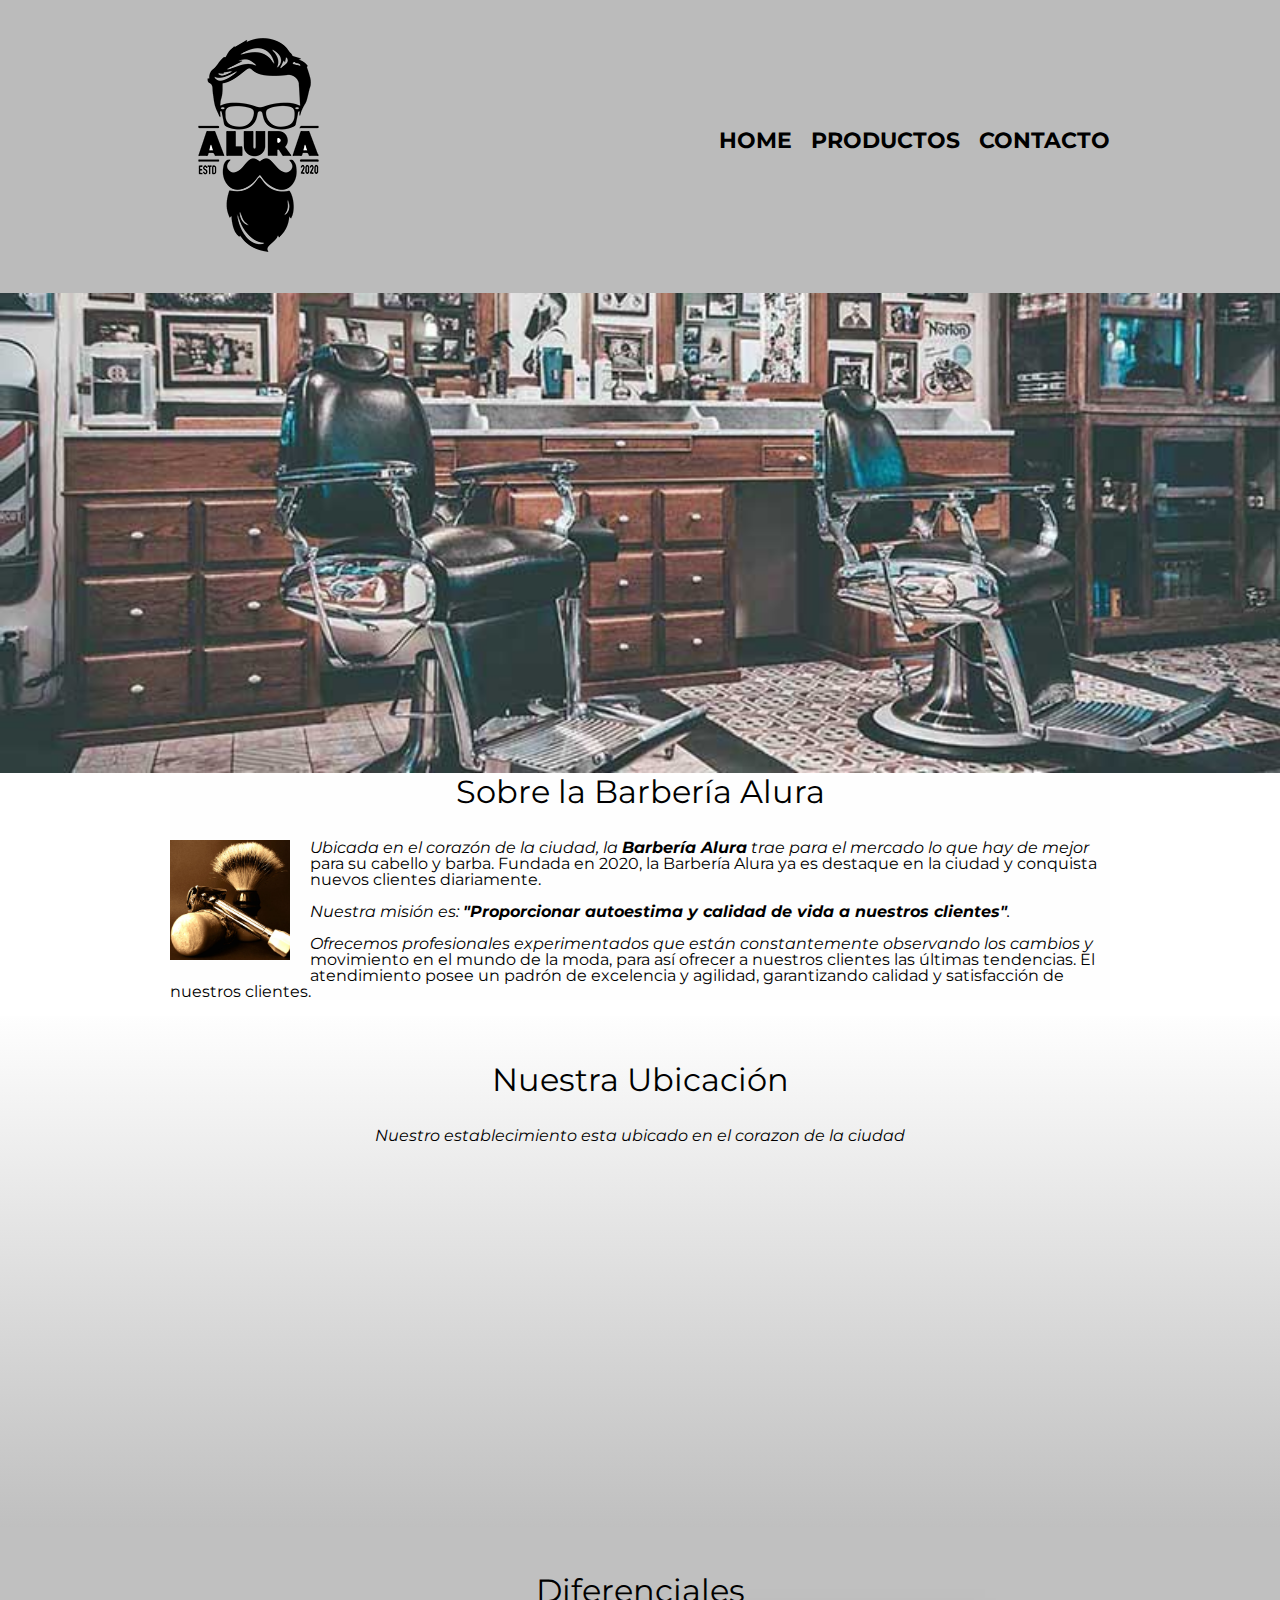
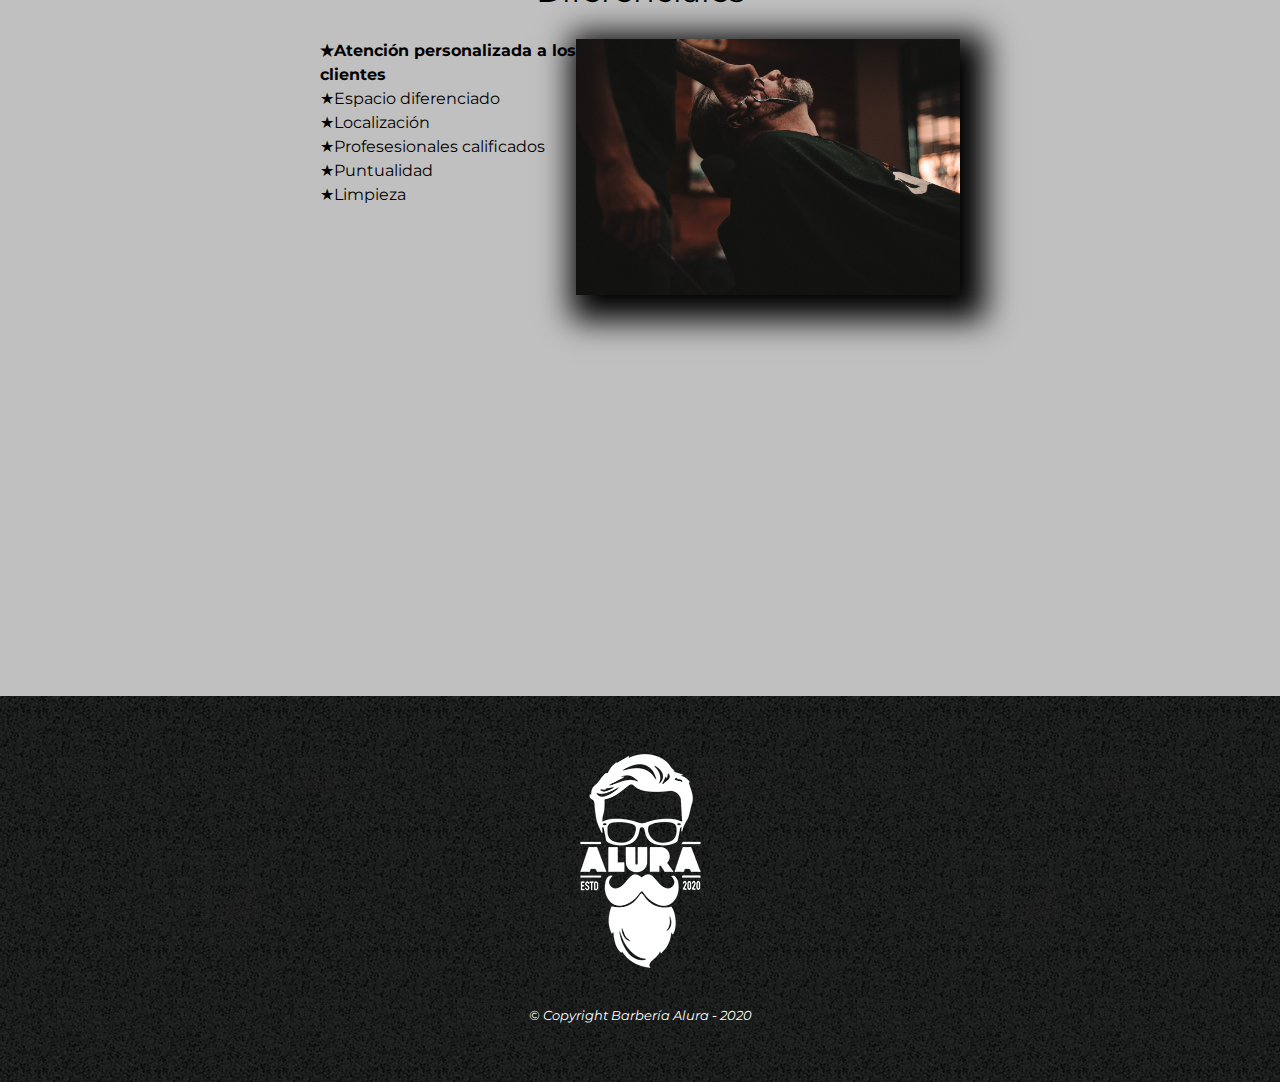
<file: index.html>
<!DOCTYPE html>

<html lang="es">
    
    <head>

        <meta charset="UTF-8"> 
        <meta name="viewport" content="width-device-width">
        <title>Barbería Alura</title>
        <link rel="stylesheet" href="reset.css">
        <link rel="stylesheet" href="style.css">
        <link rel="preconnect" href="https://fonts.googleapis.com">
        <link rel="preconnect" href="https://fonts.gstatic.com" crossorigin>
        <link href="https://fonts.googleapis.com/css2?family=Montserrat:wght@300&display=swap" rel="stylesheet">
        
    </head>

    <body>

        <header>
            <div class="caja">
                <h1><img src="imagenes/logo.png"></h1>
                <nav>
                    <ul>
                        <li><a href="index.html">Home</a></li>
                        <li><a href="productos.html">Productos</a></li>
                        <li><a href="contacto.html">Contacto</a></li>
                    </ul>
                </nav>
            </div>
        </header>

        <img class="banner" src="banner/banner.jpg">
        
        <main>
            <section class="principal">

                <h2 class="titulo-principal">Sobre la Barbería Alura</h2>

                <img class="utensillos" src="imagenes/utensilios.jpg" alt="Utensillos de un barbero">
    
                <p>Ubicada en el corazón de la ciudad, la <strong>Barbería Alura</strong> trae para el mercado lo que hay de mejor para su cabello y barba. Fundada en 2020, la Barbería Alura ya es destaque en la ciudad y conquista nuevos clientes diariamente.</p>
    
                <p id="mision"><em>Nuestra misión es: <strong>"Proporcionar autoestima y calidad de vida a nuestros clientes"</strong>.</em></p>
    
                <p>Ofrecemos profesionales experimentados que están constantemente observando los cambios y movimiento en el mundo de la moda, para así ofrecer a nuestros clientes las últimas tendencias. El atendimiento posee un padrón de excelencia y agilidad, garantizando calidad y satisfacción de nuestros clientes.</p> 
    
            </section>

            <section class="mapa">
                <h3 class="titulo-principal">Nuestra Ubicación</h3>
                <p>Nuestro establecimiento esta ubicado en el corazon de la ciudad</p>

                <div class="mapa-contenido">
                    <iframe src="https://www.google.com/maps/embed?pb=!1m18!1m12!1m3!1d10341.817776141046!2d-46.63978356504152!3d-23.590530940460837!2m3!1f0!2f0!3f0!3m2!1i1024!2i768!4f13.1!3m3!1m2!1s0x94ce5a2b2ed7f3a1%3A0xab35da2f5ca62674!2sCaelum%20-%20Education%20and%20Innovation!5e0!3m2!1ses!2sar!4v1661718022766!5m2!1ses!2sar" width="100%" height="300" style="border:0;" allowfullscreen="" loading="lazy" referrerpolicy="no-referrer-when-downgrade"></iframe>
                </div>

                

            </section>
    
            <section class="diferenciales">
    
                <h3 class="titulo-principal">Diferenciales</h3>

                <div class="contenido-diferenciales">
                    <ul class="lista-diferenciales">
                        <li class="items">Atención personalizada a los clientes</li>
                        <li class="items">Espacio diferenciado</li>
                        <li class="items">Localización</li>
                        <li class="items">Profesesionales calificados</li>
                        <li class="items">Puntualidad</li>
                        <li class="items">Limpieza</li>
                    </ul><img src="diferenciales/diferenciales.jpg" class="imagen-diferenciales">
                </div>
    
                <div class="video">
                    <iframe width="100%" height="315" src="https://www.youtube.com/embed/wcVVXUV0YUY" title="YouTube video player" frameborder="0" allow="accelerometer; autoplay; clipboard-write; encrypted-media; gyroscope; picture-in-picture" allowfullscreen></iframe>
    
                </div>
                
            </section>
            
        </main>

        <footer>
            <img src="imagenes/logo-blanco.png">
            <p class="copyright">&copy Copyright Barbería Alura - 2020</p>
        </footer>
        
    </body>
</html>
</file>
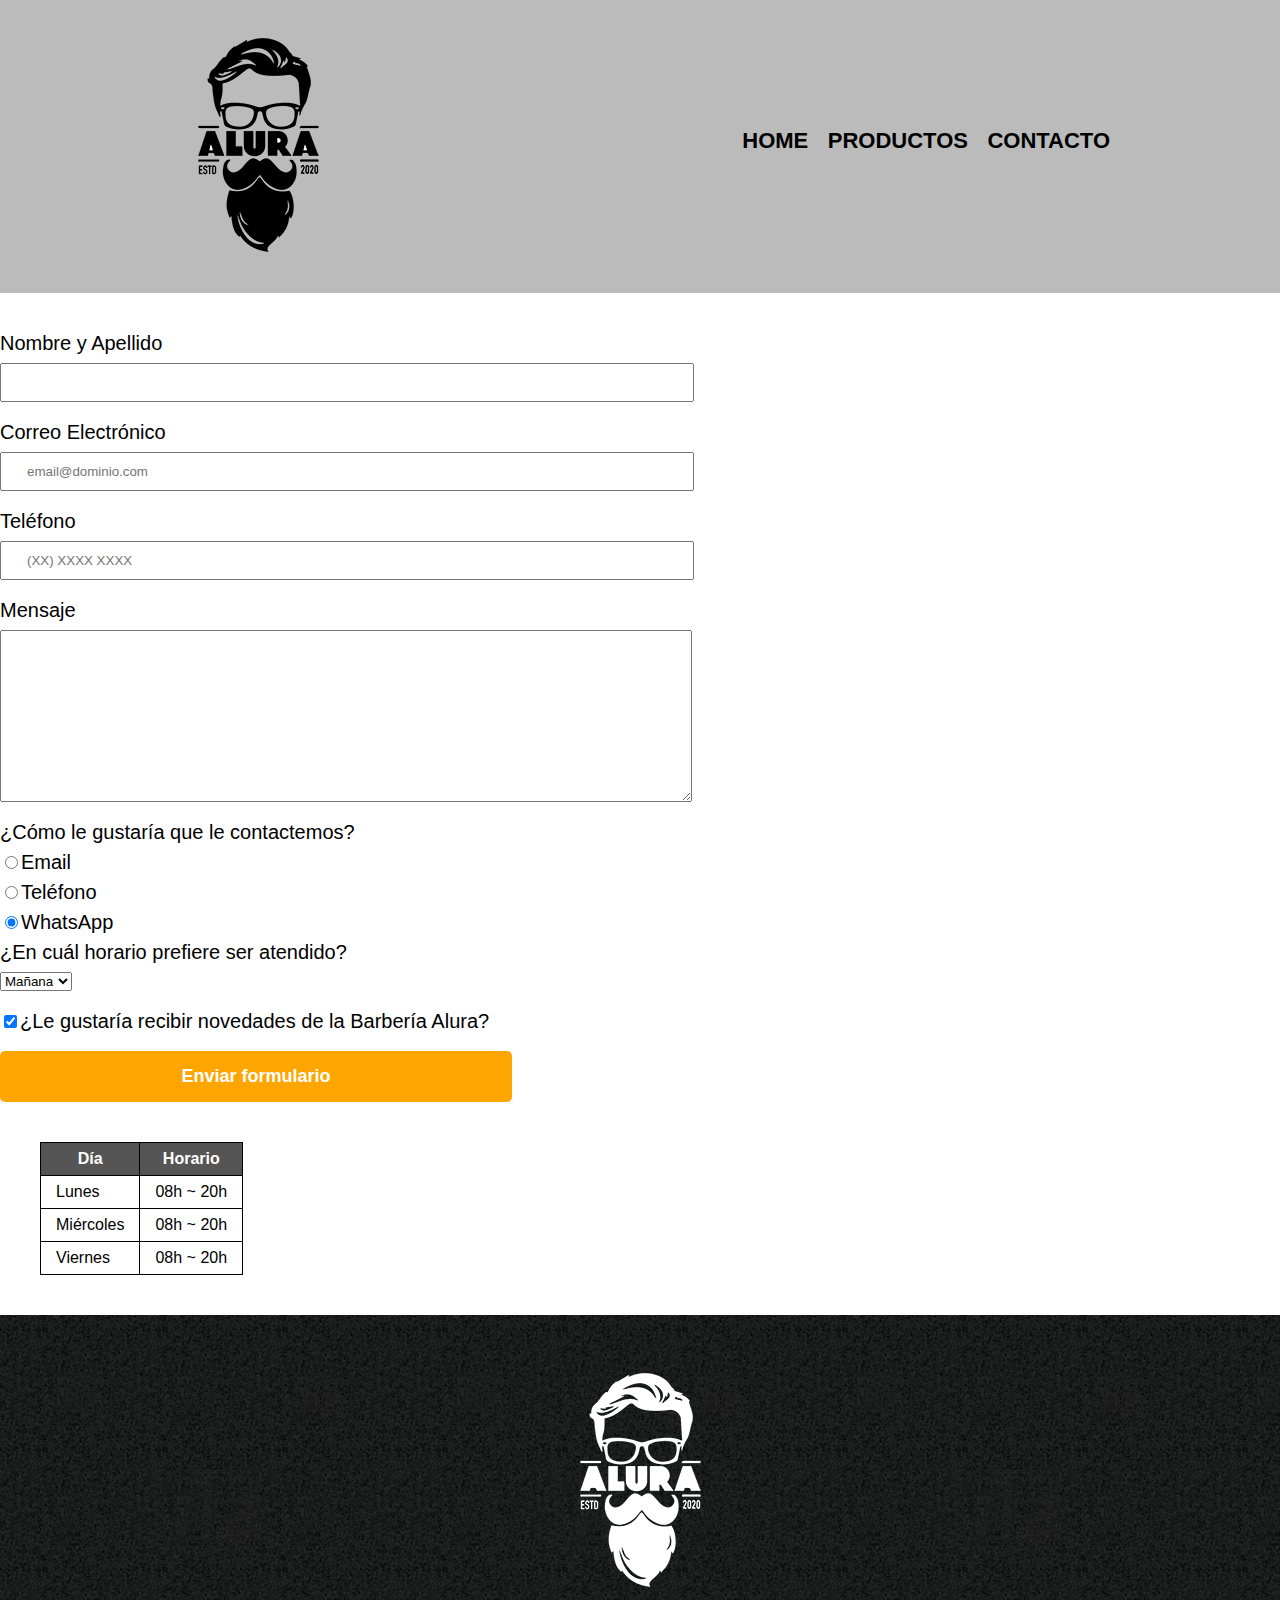
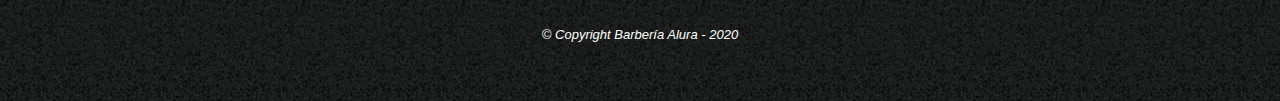
<file: contacto.html>
<!DOCTYPE html>

<html>
    <head>
        <meta charset="UTF-8">
        <title>Contacto - Barbería Alura</title>
        <link rel="stylesheet" href="reset.css">
        <link rel="stylesheet" href="style.css">
    </head>
    <body>
        <header>
            <div class="caja">
                <h1><img src="imagenes/logo.png" alt="logo de la Barbería Alura"></h1>
                <nav>
                    <ul>
                        <li><a href="index.html">Home</a></li>
                        <li><a href="productos.html">Productos</a></li>
                        <li><a href="contacto.html">Contacto</a></li>
                    </ul>
                </nav>
            </div>
        </header>
        <main>
            <form>
                <label for="nombreapellido">Nombre y Apellido</label>
                <input type="text" id="nombreapellido" class="input-padron" required>

                <label for="correoelectronico">Correo Electrónico</label>
                <input type="email" id="correoelectronico" class="input-padron" required placeholder="email@dominio.com">

                <label for="telefono">Teléfono</label>
                <input type="tel" id="telefono" class="input-padron" required placeholder="(XX) XXXX XXXX">

                <label for="mensaje">Mensaje</label>
                <textarea cols="70" rows="10" id="mensaje" class="input-padron" required></textarea>

                <fieldset>
                    <legend>¿Cómo le gustaría que le contactemos?</legend>

                    <label for="radio-email"><input type="radio" name="Contacto" value="email" id="radio-email">Email</label>
                    
                    <label for="radio-telefono"><input type="radio" name="Contacto" value="Telefono" id="radio-telefono">Teléfono</label>
                    
                    <label for="radio-whatsapp"><input type="radio" name="Contacto" value="WhatsApp" id="radio-whatsapp" checked>WhatsApp</label>
                    
                </fieldset>

                <fieldset>
                    <legend>¿En cuál horario prefiere ser atendido?</legend>
                    <select>
                        <option>Mañana</option>
                        <option>Tarde</option>
                        <option>MNoche</option>
                    </select>
                </fieldset>

                <label class="checkbox"><input type="checkbox" checked>¿Le gustaría recibir novedades de la Barbería Alura?</label>

                <input type="submit" name="Contacto" value="Enviar formulario" class="enviar">

            </form>

            <table>
                <thead>
                    <tr>
                        <th>Día</th>
                        <th>Horario</th>
                    </tr>
                </thead>

                <tbody>
                    <tr>
                        <td>Lunes</td>
                        <td>08h ~ 20h</td>
                    </tr>
                    <tr>
                        <td>Miércoles</td>
                        <td>08h ~ 20h</td>
                    </tr>
                    <tr>
                        <td>Viernes</td>
                        <td>08h ~ 20h</td>
                    </tr>
                </tbody>
                
            </table>

        </main>
        <footer>
            <img src="imagenes/logo-blanco.png" alt="logo de la Barbería Alura">
            <p class="copyright">&copy Copyright Barbería Alura - 2020</p>
        </footer>
    </body>
</html>
</file>
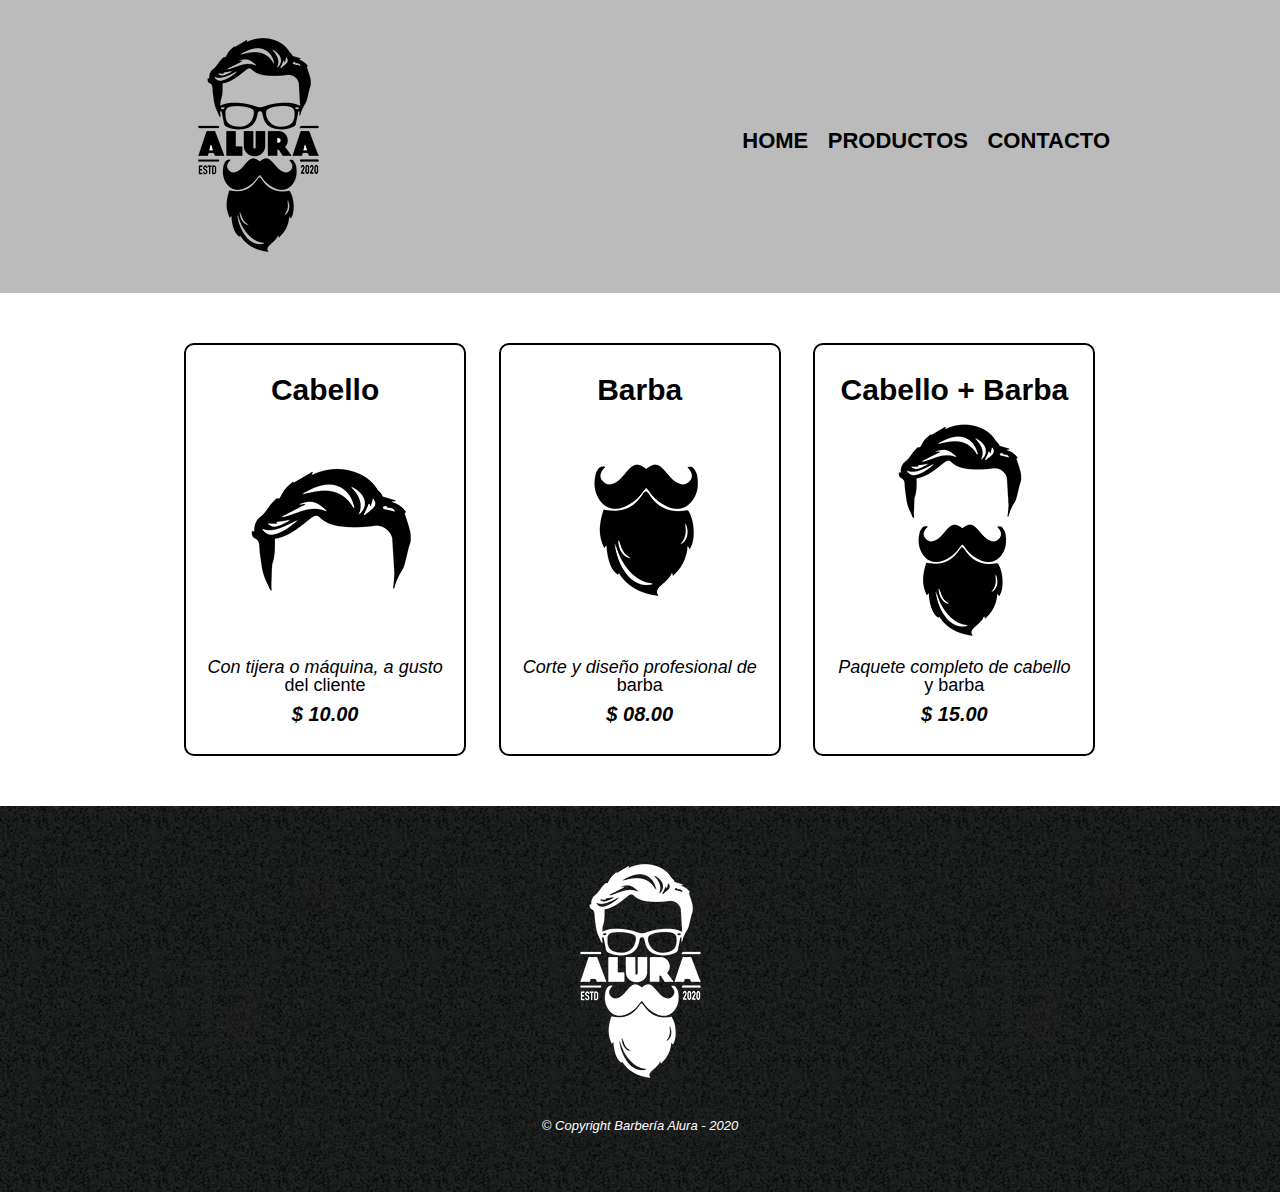
<file: productos.html>
<!DOCTYPE html>

<html>
    <head>
        <meta charset="UTF-8">
        <title>Productos - Barbería Alura</title>
        <link rel="stylesheet" href="reset.css">
        <link rel="stylesheet" href="style.css">
    </head>
    <body>
        <header>
            <div class="caja">
                <h1><img src="imagenes/logo.png"></h1>
                <nav>
                    <ul>
                        <li><a href="index.html">Home</a></li>
                        <li><a href="productos.html">Productos</a></li>
                        <li><a href="contacto.html">Contacto</a></li>
                    </ul>
                </nav>
            </div>
        </header>

        <main>
            <ul class="productos">
                <li>
                    <h2>Cabello</h2>
                    <img src="imagenes/cabello.jpg">
                    <p class="producto-descripcion">Con tijera o máquina, a gusto del cliente</p>
                    <p class="producto-precio">$ 10.00</p>
                </li>
                <li>
                    <h2>Barba</h2>
                    <img src="imagenes/barba.jpg">
                    <p class="producto-descripcion">Corte y diseño profesional de barba</p>
                    <p class="producto-precio">$ 08.00</p>
                </li>
                <li>
                    <h2>Cabello + Barba</h2>
                    <img src="imagenes/cabello+barba.jpg">
                    <p class="producto-descripcion">Paquete completo de cabello y barba</p>
                    <p class="producto-precio">$ 15.00</p>
                </li>
            </ul>
        </main>

        <footer>
            <img src="imagenes/logo-blanco.png">
            <p class="copyright">&copy Copyright Barbería Alura - 2020</p>
        </footer>
    </body>
</html>
</file>
<file: style.css>
body{
    font-family: 'Montserrat', sans-serif;
}

header {
    background-color: #BBBBBB;
    padding: 20px 0;
}

.caja{
    width: 940px;
    position: relative;
    margin: 0 auto;
}

nav{
    position: absolute;
    top:110px;
    right: 0;
}

nav li{
    display: inline;
    margin: 0 0 0 15px;
}

nav a{
    text-transform: uppercase;
    color: #000000;
    font-weight: bold;
    font-size: 22px;
    text-decoration: none;
}

nav a:hover{
    color: #c78c19;
    text-decoration: underline;
}

.productos{
    width: 940px;
    margin: 0 auto;
    padding: 50px;
}


.productos li{
    display: inline-block;
    text-align: center;
    width: 30%;
    vertical-align: top;
    margin: 0 1.5%;
    padding: 30px 20px;
    box-sizing: border-box;
    border: 2px solid #000000;
    border-radius: 10px;
}

.productos li:hover{
    border-color:#c78c19;
}

.productos li:active{
    border-color:#088c19;
}

.productos h2{
    font-size: 30px;
    font-weight: bold;
}

.productos li:hover h2{
    font-size: 33px;
}

.producto-descripcion{
    font-size: 18px;
}

.producto-precio{
    font-size: 20px;
    font-weight: bold;
    margin-top:10px;
}

footer{
    text-align: center;
    background: url(imagenes/bg.jpg);
    padding:40px;
}

.copyright{
    color:#FFFFFF;
    font-size: 13px;
    margin:20px;
}

form{
    margin: 40px 0;
}

form label, form legend{
    display: block;
    font-size: 20px;
    margin: 0 0 10px;
} 

.input-padron{
    display: block;
    margin: 0 0 20px;
    padding: 10px 25px;
    width: 50%;
}

.checkbox{
    margin: 20px 0;
}

.enviar{
    width: 40%;
    padding: 15px 0;
    font-size: 18px;
    font-weight: bold;
    color: white;
    background: orange;
    border: none;
    border-radius: 5px;
    transition: 1s all;
    cursor: pointer;
}

.enviar:hover{
    background: darkorange;
    transform: scale(1.2);
}

table{
    margin: 40px 40px;
}

thead{
    background: #555555;
    color: white;
    font-weight: bold;
}

td, th{
    border: 1px solid #000000;
    padding: 8px 15px;
}

/*Aqui inicia el CSS para nuestra pagina home*/

.banner{
    width: 100%;
}

.principal{
    padding: 3em 0s;
    background: #fefefe;
    width: 940px;
    margin: 0 auto;
}

.titulo-principal{
    text-align: center;
    font-size: 2em;
    margin: 0 0 1em;
    clear: left;
}

p:first-line{
    font-style: italic;
}

.principal p{
    margin: 0 0 1em;
}

.principal strong{
    font-weight: bold;
}

.principal em{
    font-style: italic;
}

.utensillos{
    width: 120px;
    float: left;
    margin: 0 20px 20px 0;
}

.mapa{
    padding: 3em 0;
    background: linear-gradient(#fefefe, #88888888);
}

.mapa p{
    margin: 0 0 2em;
    text-align: center;
}

.mapa-contenido{
    width: 940px;
    margin: 0 auto;
}

.diferenciales{
    padding: 3em 0;
    background: #88888888;
}

.contenido-diferenciales{
    width: 640px;
    margin: 0 auto;
}

.lista-diferenciales{
    width: 40%;
    display: inline-block;
    vertical-align: top;
}

.items{
    line-height: 1.5;
}

.items::before{
    content: "★";
}

.items:first-child{
    font-weight: bold;
}

.imagen-diferenciales{
    width: 60%;
    box-shadow: 10px 10px 30px 15px #000000;
}

.imagen-diferenciales:hover{
    opacity: 0.3;
    transition: 400ms;
}

.video{
    width: 560px;
    margin: 1em auto;
}

@media screen and (max-width:480px){
    h1{
        text-align: center;
    }
    
    nav{
        position: static;
    }

    .caja, .principal, .mapa-contenido, .contenido-diferenciales, .video {
        width: auto;
    }

    .lista-diferenciales, .imagen-diferenciales{
        width: 100%;
    }
}
</file>
